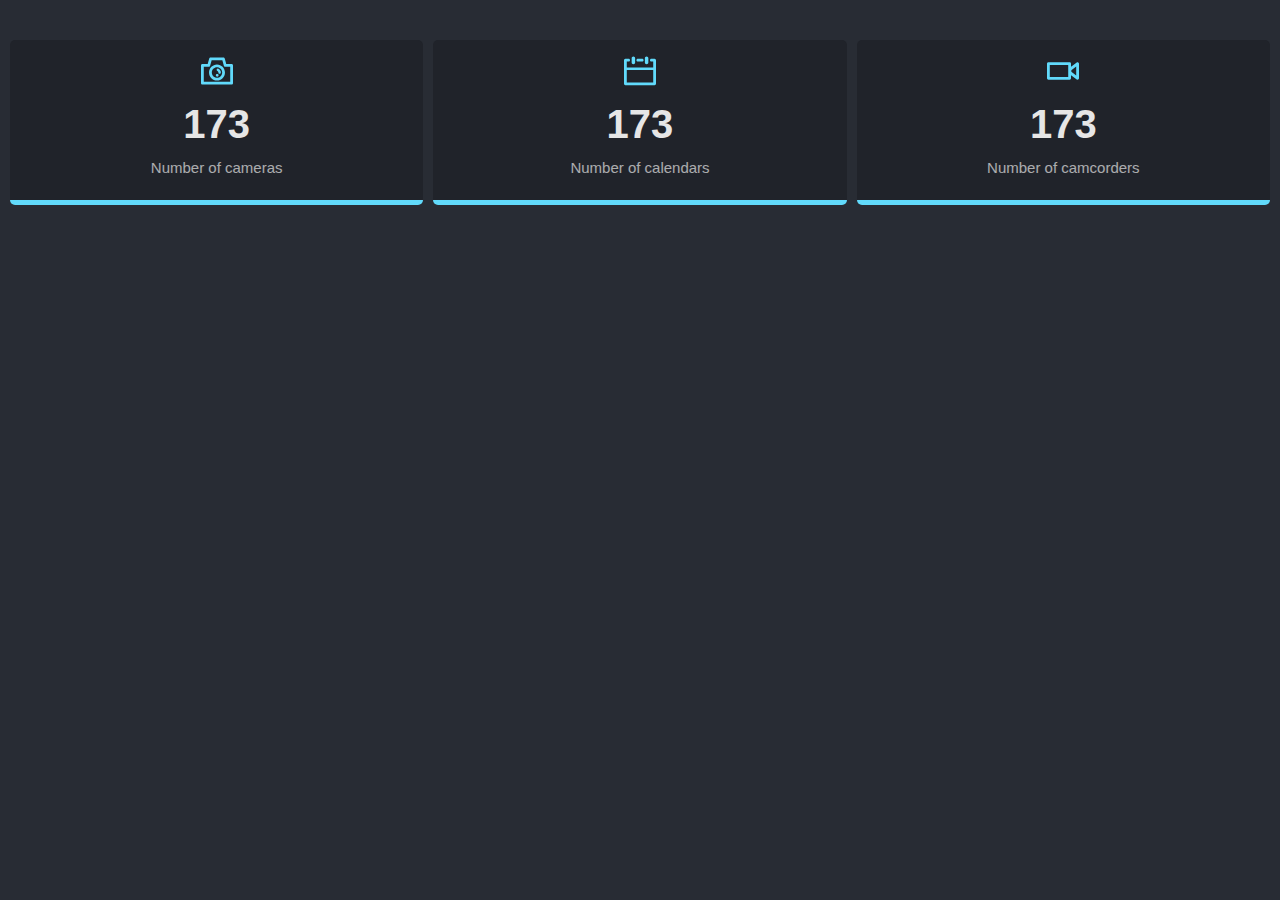
<file: counter/index.html>
<!DOCTYPE html>
<html lang="en">
<head>
   <meta charset="UTF-8">
   <meta name="viewport" content="width=device-width, initial-scale=1.0">
   <link rel="stylesheet" href="styles.css">
   <title>Counter - ClaudiStack</title>
</head>
<body>
   <section class="container">
      <article class="card" data-value="500">
         <div class="card-header">
            <svg class="icon">
               <use href="sprite.svg#camera"></use>
            </svg>
            <h2 class="card-heading">000</h2>
         </div>
         <p class="card-content">Number of cameras</p>
      </article>
      <article class="card" data-value="2000">
         <div class="card-header">
            <svg class="icon">
               <use href="sprite.svg#calendar"></use>
            </svg>
            <h2 class="card-heading">000</h2>
         </div>
         <p class="card-content">Number of calendars</p>
      </article>
      <article class="card" data-value="1000">
         <div class="card-header">
            <svg class="icon">
               <use href="sprite.svg#camcorder"></use>
            </svg>
            <h2 class="card-heading">000</h2>
         </div>
         <p class="card-content">Number of camcorders</p>
      </article>
   </section>
   <script src="main.js"></script>
</body>
</html>
</file>
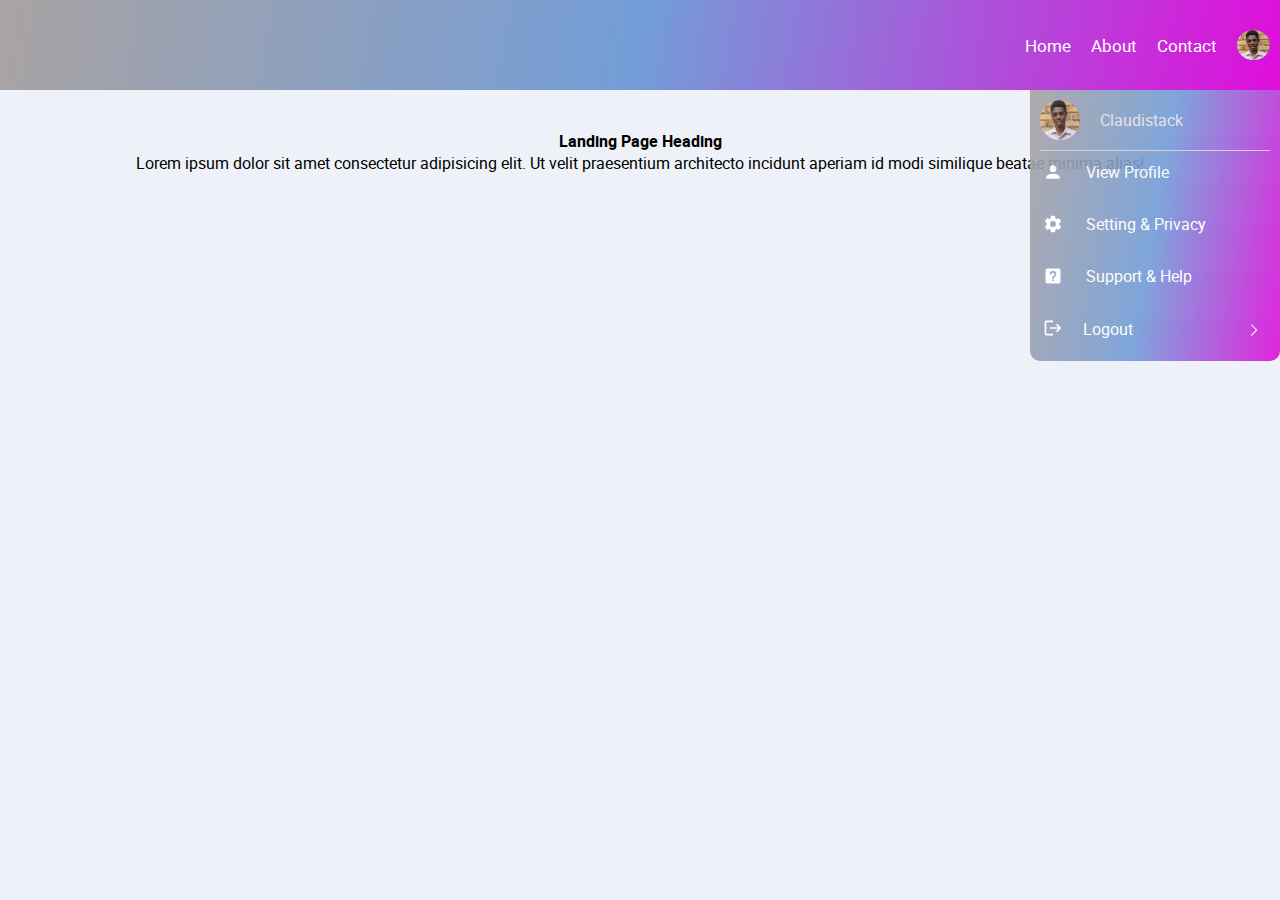
<file: dropDownList/index.html>
<!DOCTYPE html>
<html lang="en">
<head>
   <meta charset="UTF-8">
   <meta name="viewport" content="width=device-width, initial-scale=1.0">
   <link rel="stylesheet" href="./style/styles.css">
   <title>Dropdown List | claudistack</title>
</head>
<body>
   <nav class="nav-container">
      <ul class="nav_list">
         <li class="list_item"><a href="#">Home</a></li>
         <li class="list_item"><a href="#">About</a></li>
         <li class="list_item"><a href="#">Contact</a></li>
         <li class="list_item">
            <img class="img toggle" src="./images/photoshop.webp" alt="user image">
         </li>
      </ul>
   </nav>
   <div class="sub-container expanded">
      <header class="header">
         <img class="img" src="./images/photoshop.webp" alt="user">
         <span>Claudistack</span>
      </header>
      <div class="content">
         <div class="media">
            <div class="icon-container">
               <svg class="icon">
                  <use href="./images/sprite.svg#account"></use>
               </svg>
            </div>
            <a href="#">View Profile</a>
         </div>
         <div class="media">
            <div class="icon-container">
               <svg class="icon">
                  <use href="./images/sprite.svg#setting"></use>
               </svg>
            </div>
            <a href="#">Setting & Privacy</a>
         </div>
         <div class="media">
            <div class="icon-container">
               <svg class="icon">
                  <use href="./images/sprite.svg#help"></use>
               </svg>
            </div>
            <a href="#">Support & Help</a>
         </div>
         <div class="media">
            <div class="icon-container">
               <svg class="icon">
                  <use href="./images/sprite.svg#logout"></use>
               </svg>
               <a href="#">Logout</a>
            </div>
            <svg class="icon chevron">
               <use href="./images/sprite.svg#chevron"></use>
            </svg>
         </div>
      </div>
   </div>
   <div class="block">
      <header class="block-header">
         <h2>Landing Page Heading</h2>
         <p>Lorem ipsum dolor sit amet consectetur adipisicing elit. Ut velit praesentium architecto incidunt aperiam id modi similique beatae minima alias!</p>
      </header>
      <div class="block-content">
      </div>
   </div>
   <script src="./js/main.js"></script>
</body>
</html>
</file>
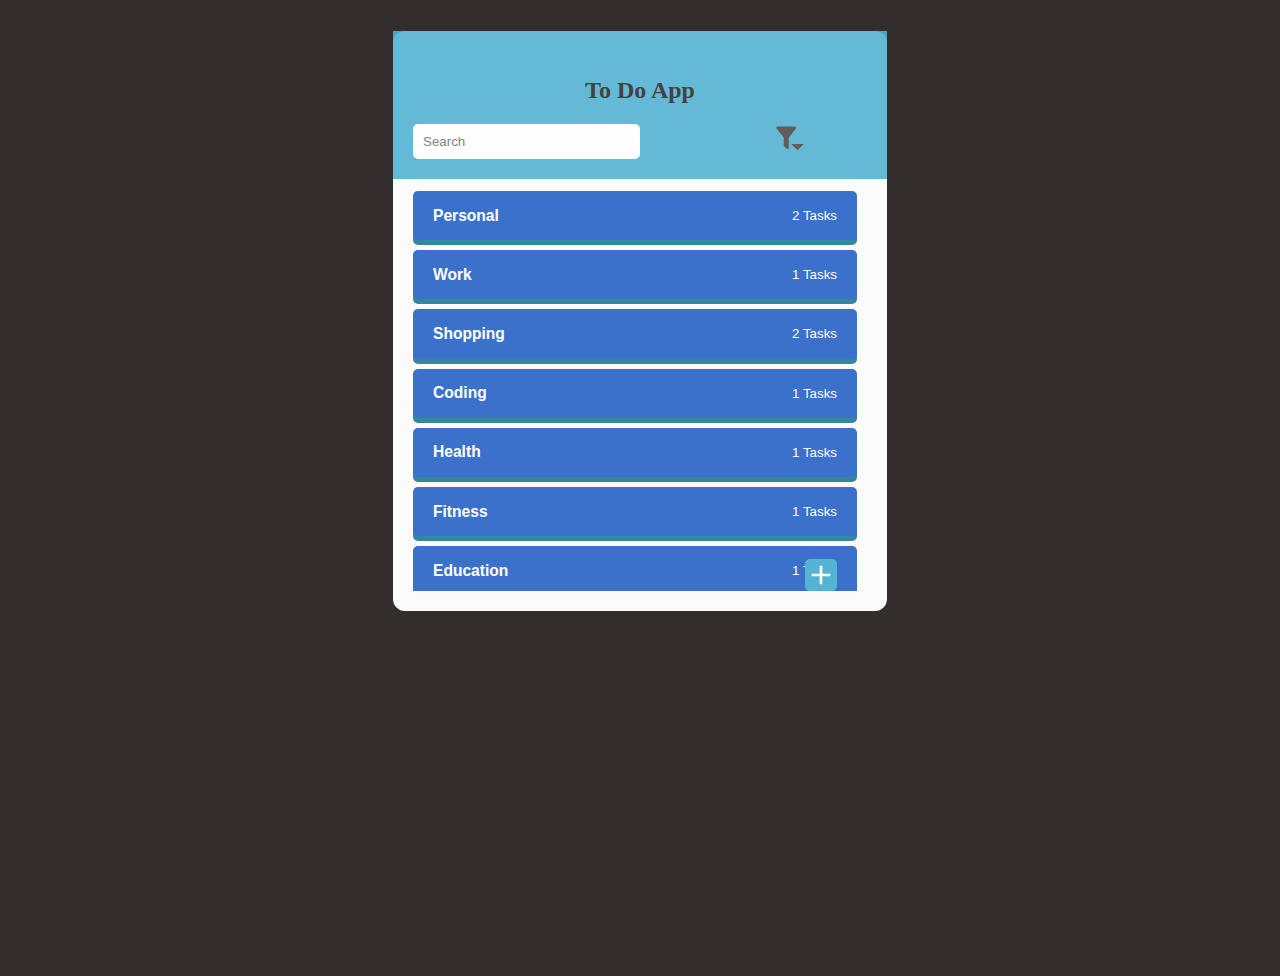
<file: GoogleToDoApp/index.html>
<!DOCTYPE html>
<html lang="en">
<head>
   <meta charset="UTF-8">
   <meta name="viewport" content="width=device-width, initial-scale=1.0">
   <title>GoogleToDoApp | Claudistack</title>
   <link rel="stylesheet" href="./styles/styles.css">
</head>
<body>
   <div class="container">
      <div class="todo-app">
         <div class="todo-app-header">
            <button type="button" class="btn back">back</button>
            <h2 class="todo-app-heading">To Do App</h2>
            <div class="icon-group">
               <input type="text" name="search" id="search" placeholder="Search">
               <svg class="icon">
                  <use href="./styles/sprite.svg#filter-menu"></use>
               </svg>
            </div>
         </div>
         <div class="content">
            <button  type="button" class="task btn">
               <h3>Personal</h3>
               <p class="task-number">5 tasks</p>
            </button>
            <button  type="button" class="task btn">
               <h3>Work</h3>
               <p class="task-number">5 tasks</p>
            </button>
            <button  type="button" class="task btn">
               <h3>Shopping</h3>
               <p class="task-number">5 tasks</p>
            </button>
            <button  type="button" class="task btn">
               <h3>Coding</h3>
               <p class="task-number">5 tasks</p>
            </button>
            <button  type="button" class="task btn">
               <h3>Health</h3>
               <p class="task-number">5 tasks</p>
            </button>
            <button  type="button" class="task btn">
               <h3>Fitness</h3>
               <p class="task-number">5 tasks</p>
            </button>
            <button  type="button" class="task btn">
               <h3>Education</h3>
               <p class="task-number">5 tasks</p>
            </button>
            <button  type="button" class="task btn">
               <h3>Finance</h3>
               <p class="task-number">5 tasks</p>
            </button>
         </div>
         <div class="show-category">
            <div class="category">
               <h2 class="category-heading">Personal</h2>
               <span class="tasks_number">5 task</span>
            </div>
            <section class="category-content">
               <article class="category-task">
                  <div class="input-group">
                     <input type="checkbox" name="checkbox" id="checkbox">
                     <label class="checkbox" for="checkbox">One</label>
                  </div>
                  <span class="span"></span>
               </article>
            </section>
            <div class="add-task-icon">
               <svg class="icon add">
                     <use href="./styles/sprite.svg#plus"></use>
               </svg>
            </div>
            <div class="add-task-form">
               <input type="text" id="input" placeholder="Add Task">
               <button class="btn" id="add-one" type="submit">Add one</button>
            </div>
         </div>
         <div class="add-category">
            <form class="form">
               <input type="text" class="btn" name="task-input"    id="task-input" placeholder="Please add task">
               <select class="btn" id="categories" title="categories">
                  <option value="Personal">Personal</option>
                  <option value="Work">Work</option>
                  <option value="Shopping">Shopping</option>
                  <option value="Coding">Coding</option>
                  <option value="Health">Health</option>
                  <option value="Fitness">Fitness</option>
                  <option value="Education">Education</option>
                  <option value="Finance">Finance</option>
               </select>
               <button class="btn" id="catBtn" type="button">Add one</button>
               <button class="btn" type="reset">Cancel</button>
            </form>
            <div class=" add-task-icon ">
               <svg class="icon screen">
                  <use href="./styles/sprite.svg#plus"></use>
               </svg>
            </div>
         </div>
         <button  type="button" class="btn to-scrn">Back</button>
      </div>
   </div>
   <script src="./js/main.js"></script>
</body>
</html>
</file>
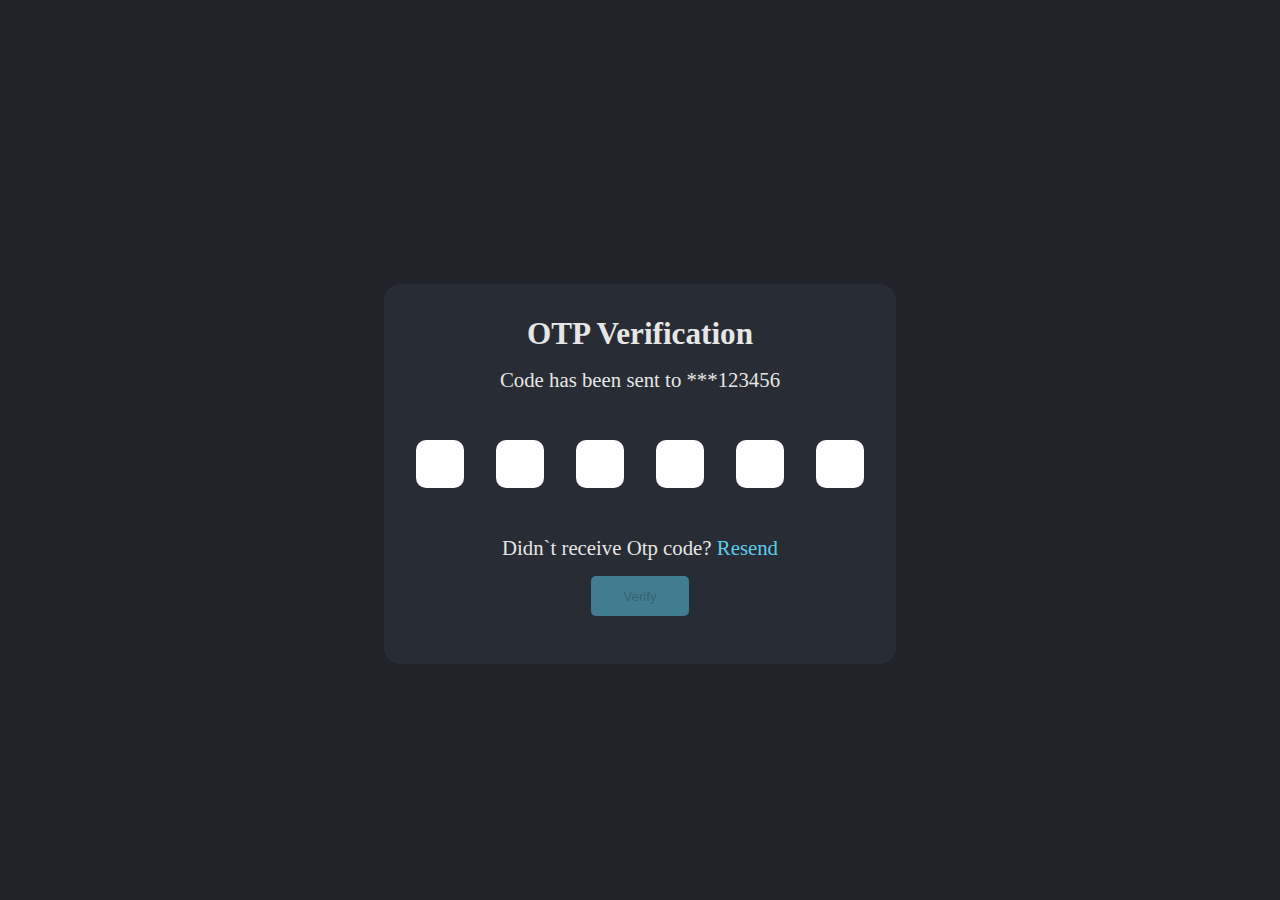
<file: otps/index.html>
<!DOCTYPE html>
<html lang="en">
<head>
	<meta charset="UTF-8">
	<meta name="viewport" content="width=device-width, initial-scale=1.0">
	<link rel="stylesheet" href="styles.css">
	<title>Otp | Claudistack</title>
</head>
<body>
	<div class="message">Verified</div>
	<div class="container">
		<div class="otp-header">
			<h2 class="otp-heading">OTP Verification</h2>
			<p class="otp-content">Code has been sent to ***123456</p>
		</div>
		<div class="input-group">
			<div class="card">
			<input aria-label="one" type="text" name="one" class="input-item" id="one">
			<input  aria-label="one" type="text" name="two" class="input-item" id="two">
			<input  aria-label="one" type="text" name="three" class="input-item" id="three">
			<input  aria-label="one" type="text" name="four" class="input-item" id="four">
			<input  aria-label="one" type="text" name="five" class="input-item" id="five">
			<input  aria-label="one"type="text" name="six" class="input-item" id="six">
		</div>
		<span>Didn`t receive Otp code? <a href="#">Resend</a></span>
		<button type="button" class="btn">Verify</button>
		</div>
	</div>
	<script src="main.js"></script>
</body>
</html>
</file>
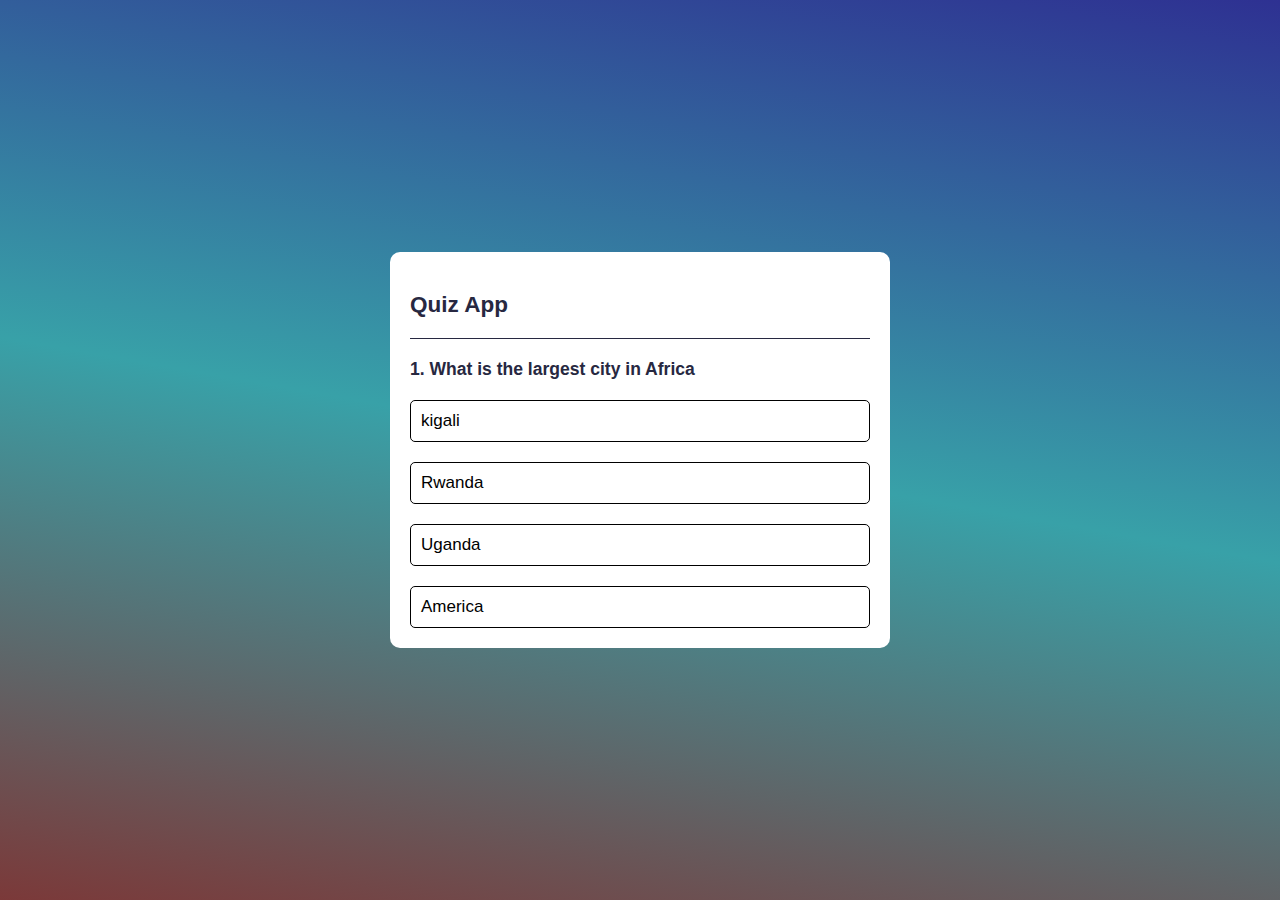
<file: quizApp/index.html>
<!DOCTYPE html>
<html lang="en">
<head>
   <meta charset="UTF-8">
   <meta name="viewport" content="width=device-width, initial-scale=1.0">
   <link rel="stylesheet" href="./style/styles.css">
   <title>Quiz App | Claudistack</title>
</head>
<body>
   <div class="container">
      <div class="quiz-app">
         <header class="quiz-app_header">
            <h2>Quiz App</h2>
         </header>
         <div class="quiz-content">
            <h3 id="question">Question Goes Here</h3>
            <div id="answers">
            </div>
         </div>
         <button class="btn" id="next-btn" type="submit">Next</button>
      </div>
   </div>
   <script src="./js/main.js"></script>
</body>
</html>
</file>
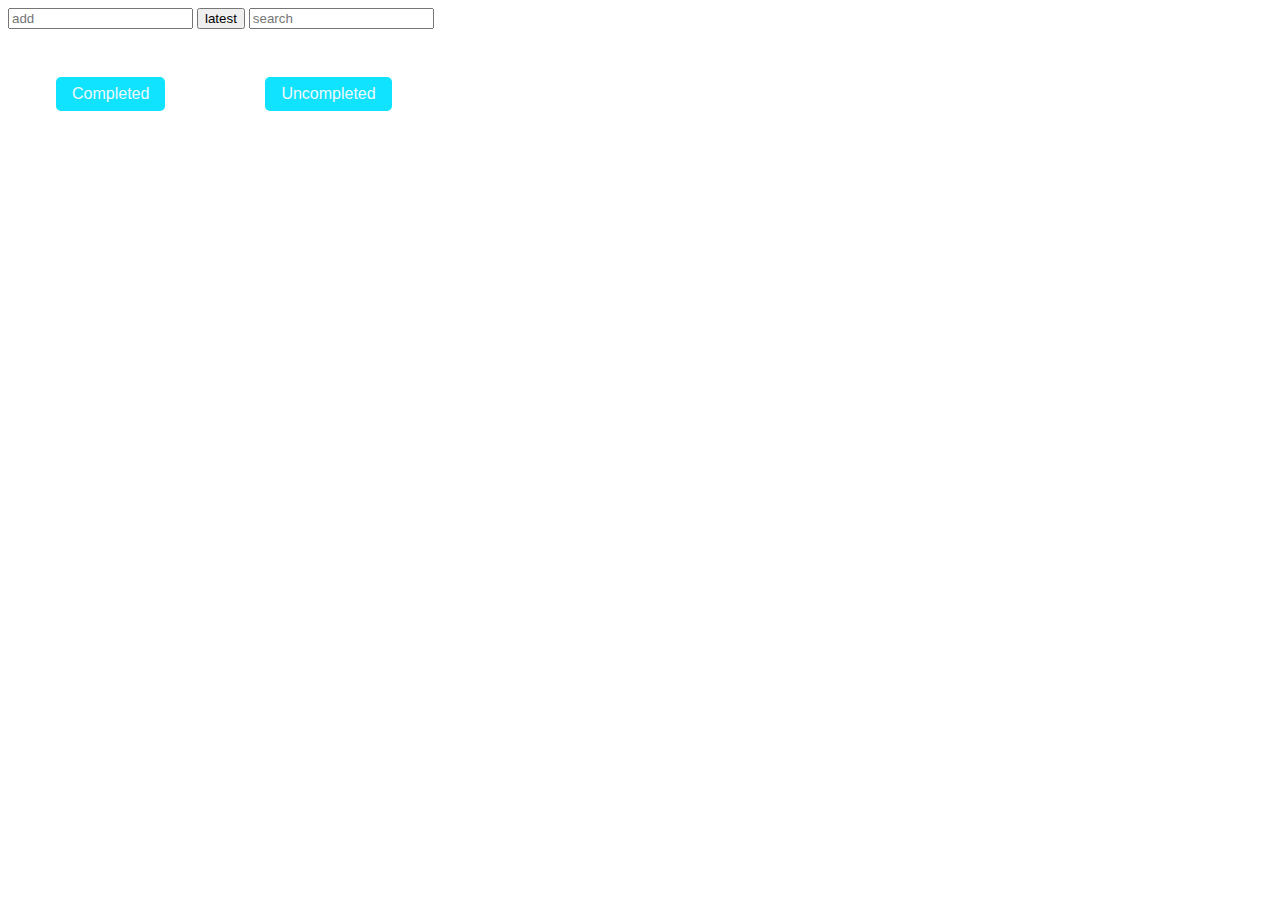
<file: taskApp/index.html>
<!DOCTYPE html>
<html lang="en">
<head>
   <meta charset="UTF-8">
   <meta name="viewport" content="width=device-width, initial-scale=1.0">
   <link rel="stylesheet" href="./styles.css">
   <title>Tasks App</title>
</head>
<body>
   <div class="container">
      <input type="text" id="add" placeholder="add">
      <button type="button" onclick="keepNote.reverse()">latest</button>
      <input type="text" id="search" placeholder="search">
      <section class="tasks-container">    
      </section>
      <button type="button" class="tasks_number">Completed</button>
      <button type="button" class="complete">Uncompleted</button>
   </div>
   <script src="./main.js"></script>
</body>
</html>
</file>
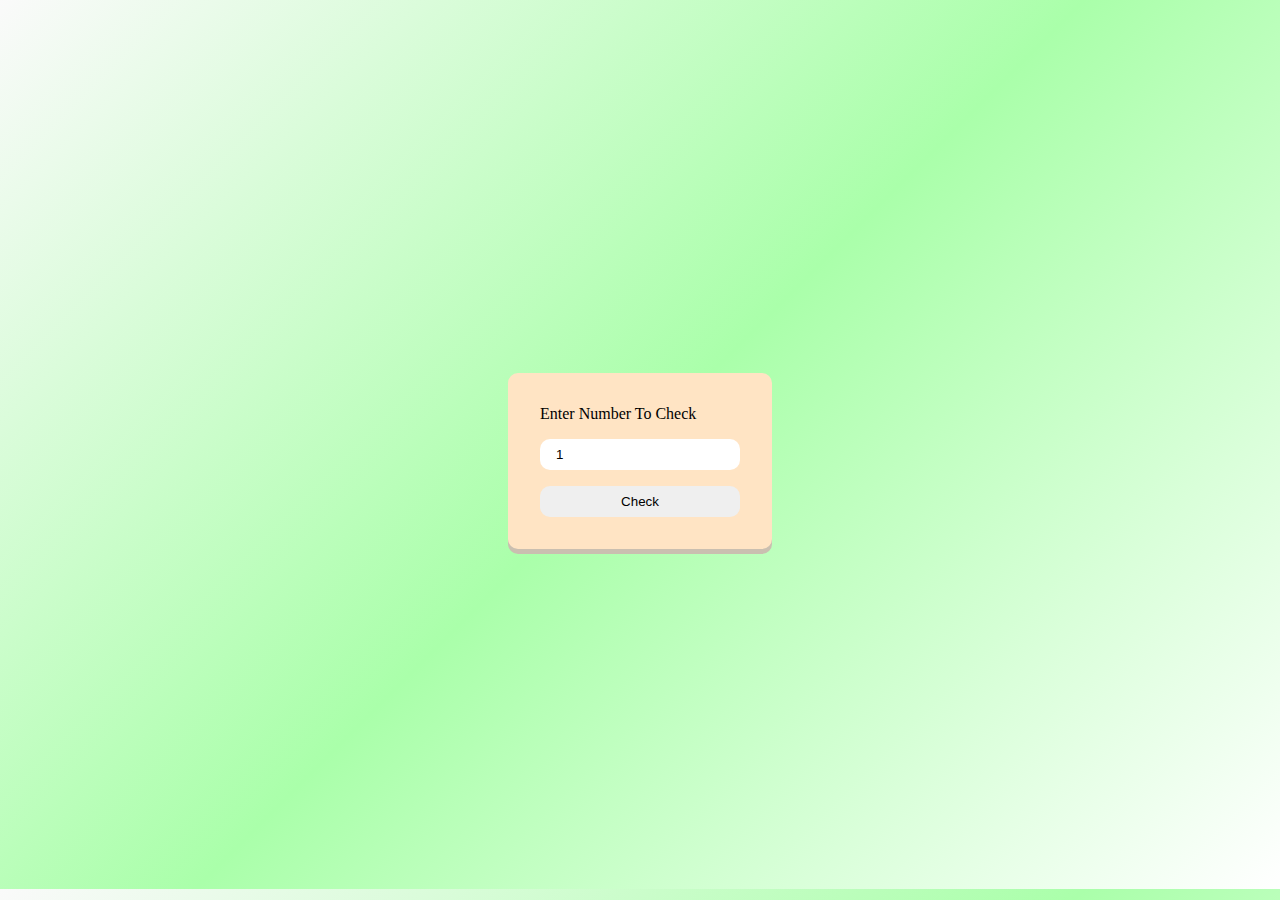
<file: Components/check.html>
<!DOCTYPE html>
<html lang="en">
<head>
   <meta charset="UTF-8">
   <meta name="viewport" content="width=device-width, initial-scale=1.0">
   <title>Prime Number | claudiStack</title>
   <style>
      body {
         height: 97vh;
         display: flex;
         flex-direction: column;
         justify-content: center;
         align-items: center;
         background: linear-gradient(135deg, #fafafa, #afa, #fff);
      }
      .input-group {
         display: flex;
         flex-direction: column;
         width: 200px;
         gap: 1rem;
         background-color: bisque;
         padding: 2rem;
         border-radius: 10px;
         box-shadow: 0 5px rgb(202, 191, 176);
      }
      .btn {
         transition: all 0.4s;
      }
      #number, .btn {
         outline: none;
         border-radius: 10px;
         border: 0;
         padding: 0.5rem 1rem;
      }
      .btn:hover {
         cursor: pointer;
         background-color: rgb(147, 148, 148);
         color: aliceblue;
         transform: translate(1px) rotate(2deg);
      }
      .alert {
         width: 250px;
         margin-bottom: 1rem;
         background-color: rgb(169, 169, 203);
         display: block;
         text-align: center;
         padding: .5rem;
         border-radius: 1rem;
         transition: all;
         transform: translateY(-100px);
         max-height: 0;
         opacity: 0;
      }
      .alert.show {
         max-height: 100%;
         opacity: 1;
         transform: translateY(-100px) translateY(100px);
      }
   </style>
</head>
<body>
   <span class="alert"></span>
   <div class="input-group">
      <label for="number">Enter Number To Check</label>
      <input type="number" min="1" name="number" id="number" value="1">
      <button type="button" class="btn">Check</button>
   </div>
   <script src="main.js">
   </script>
</body>
</html>
</file>
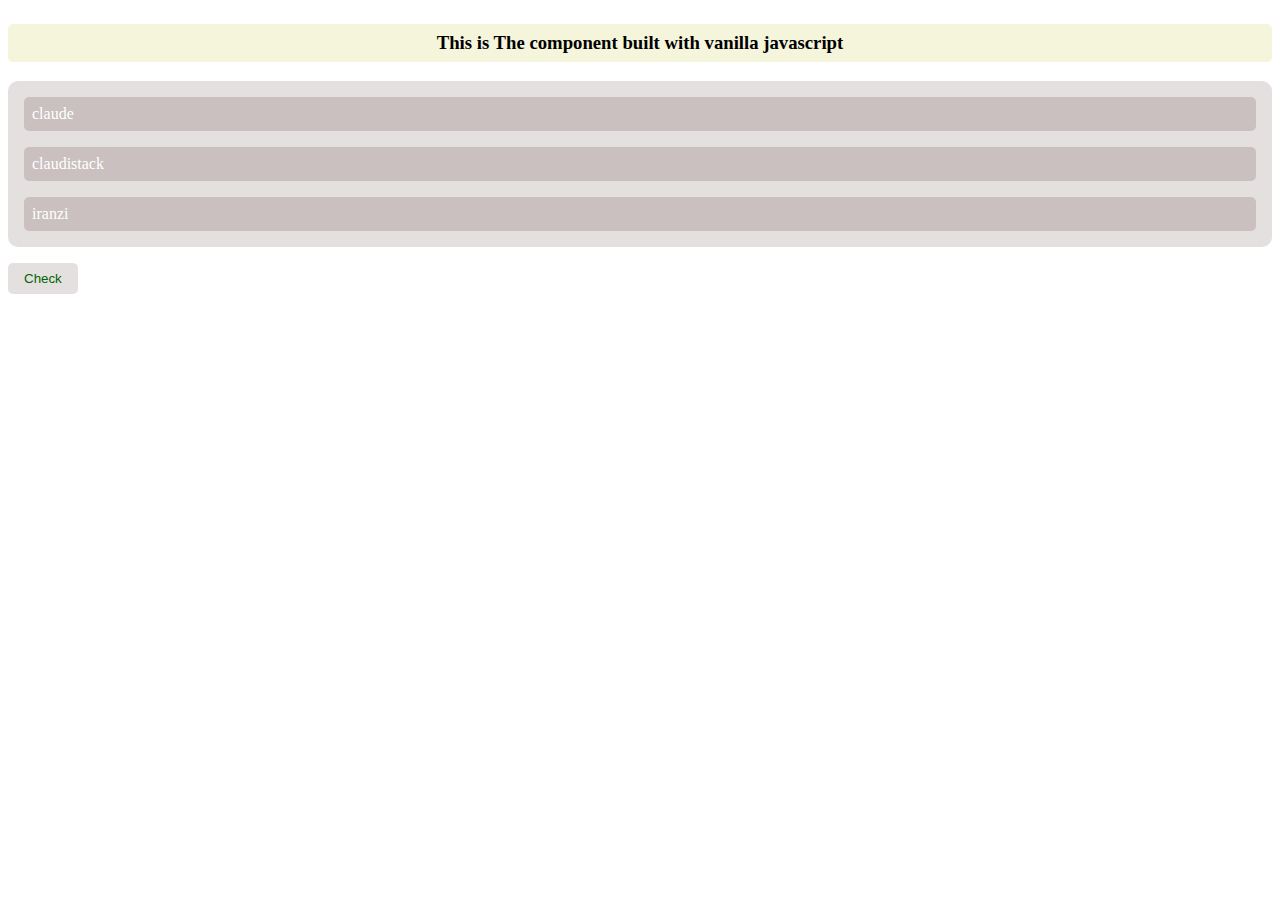
<file: Components/lists.html>
<!DOCTYPE html>
<html lang="en">
<head>
   <meta charset="UTF-8">
   <meta name="viewport" content="width=device-width, initial-scale=1.0">
   <title>Lists Component</title>
   <style>
      * {
         box-sizing: border-box;
      }
      h3, 
      .list-group-item, 
      .btn, 
      .alert{
         border-radius: 5px;
         padding: .5rem;
         border: 0;
      }
      h3 {
         background-color: beige;
         text-align: center;
         margin-top: 0;
      }
      .list-group {
         margin: 0;
         padding: 0 1rem 1rem;
         overflow: hidden;
         list-style: none;
         background-color: #e4e0e0;
         border-radius: 10px;
      }
      .list-group-item {
         margin-top: 1rem;
         background-color: #cac0c0;
         color: #ffffff;
      }
      .btn {
         margin-top: 1rem;
         padding: .5rem 1rem;
         background-color: #e4e0e0;
         color: darkgreen;
      }
      .btn:hover, .list-group-item:hover {
         cursor: pointer;
         background-color: antiquewhite;
         color: black;
      }
      .alert {
         background-color: rgb(78, 123, 123);
         color: #ffffff;
         text-align: center;
         max-height: 100%;
         opacity: 1;
         transition: transform 1s ease-in;
      }
      .alert.hide {
         opacity: 0;
         max-height: 0;
         transform: translateY(-15px);
      }
      .list-group-item.clicked {
         background-color: black;
         color: #cac0c0;
      }
   </style>
</head>
<body>
   <div class="alert hide">I am an Alert</div>
   <h3>This is The component built with vanilla javascript</h3>
   <ul class="list-group">
      <li class="list-group-item">one</li>
      <li class="list-group-item">Two</li>
      <li class="list-group-item">Three</li>
   </ul>
   <button type="button" class="btn">Check</button>
   <script>
      const lists = ['claude', 'claudistack', 'iranzi'];
      const listGroup = document.querySelector('.list-group');
      const btn = document.querySelector('.btn');
      const alert = document.querySelector('.alert');
      
      listGroup.innerHTML = ''
      lists.map((item, index) => {
         const list = document.createElement('li')
         list.innerHTML = item
         list.classList.add('list-group-item')
         listGroup.appendChild(list);
         list.addEventListener('click', () => {
            list.classList.toggle('clicked')
         })
      });
      btn.addEventListener('click', ()  => {
         alert.innerHTML = "Wamaneye ko Wakanze check btn?"
         alert.classList.remove('hide');
         setTimeout(() => {
            alert.classList.add('hide');
         }, 3000);
         const items = document.querySelectorAll('.list-group-item');
         Array.from(items).forEach(item => item.matches('.clicked') && item.classList.remove('clicked'));
      })
     
   </script>
</body>
</html>
</file>
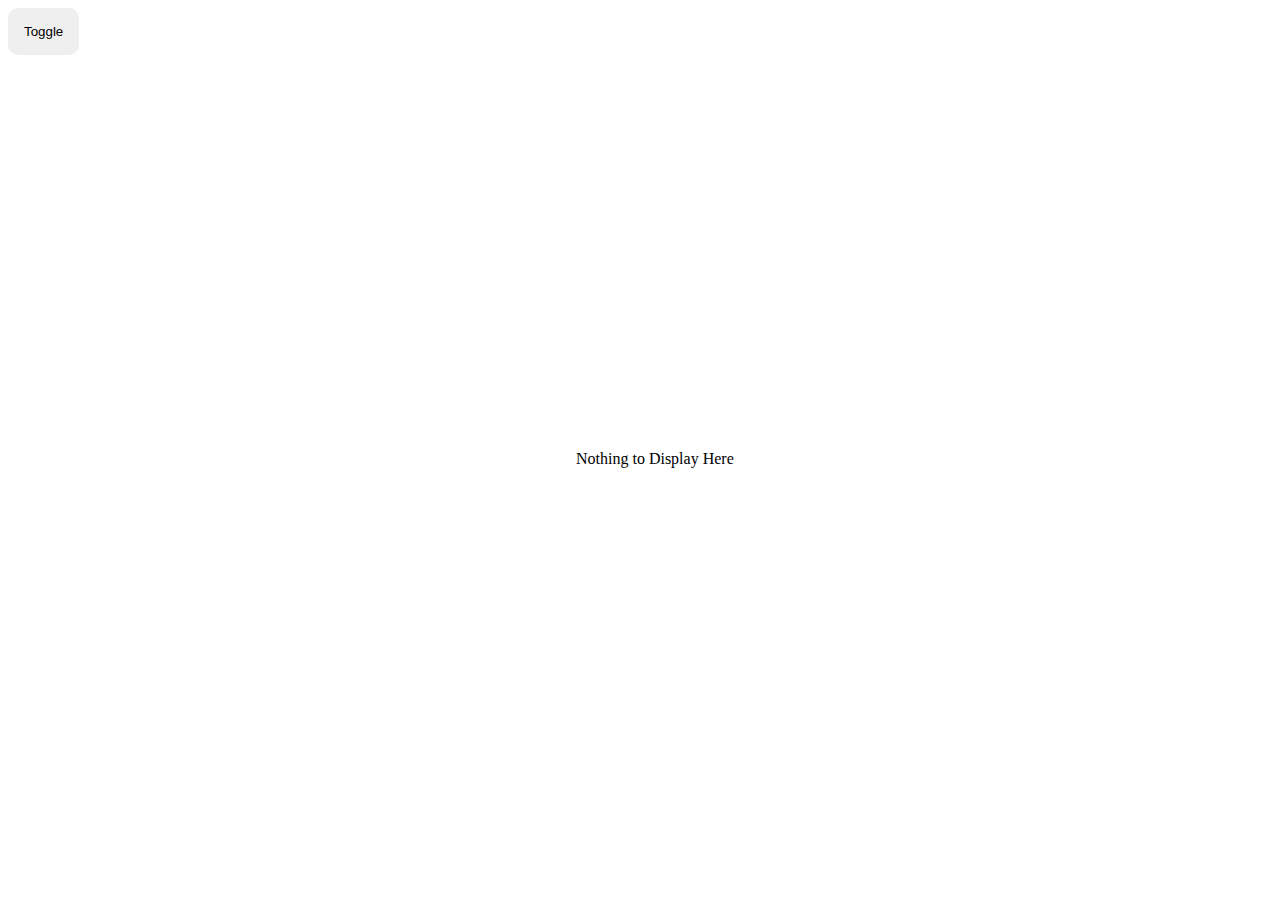
<file: Components/togleBlack.htm>
<!DOCTYPE html>
<html lang="en">
<head>
   <meta charset="UTF-8">
   <meta name="viewport" content="width=device-width, initial-scale=1.0">
   <title>Toggle | ClaudiStack</title>
   <style>
      .body {
         background-color: #fff;
      }
      .black{
         background-color: black;
         color: #fff;
      }
      .btn {
         padding: 1rem;
         border-radius: 10px;
         outline: none;
         border: 0;
      }
      .black .btn:hover {
         background-color: antiquewhite;
         color: black;
      }
      .btn:hover {
         background-color: black;
         color: #fff;
         cursor: pointer;
      }
      .container {
        position: absolute;
        top: 50%;
        left: 45%;

      }
   </style>
</head>
<body class="body">
   <button type="button" class="btn">Toggle</button>
   <div class="container">
      Nothing to Display Here
   </div>
   <script>
      const btn = document.querySelector('.btn');
      const body = document.querySelector('.body');
      btn.addEventListener('click', () => {
         body.classList.toggle('black');
      })
   </script>
</body>
</html>
</file>
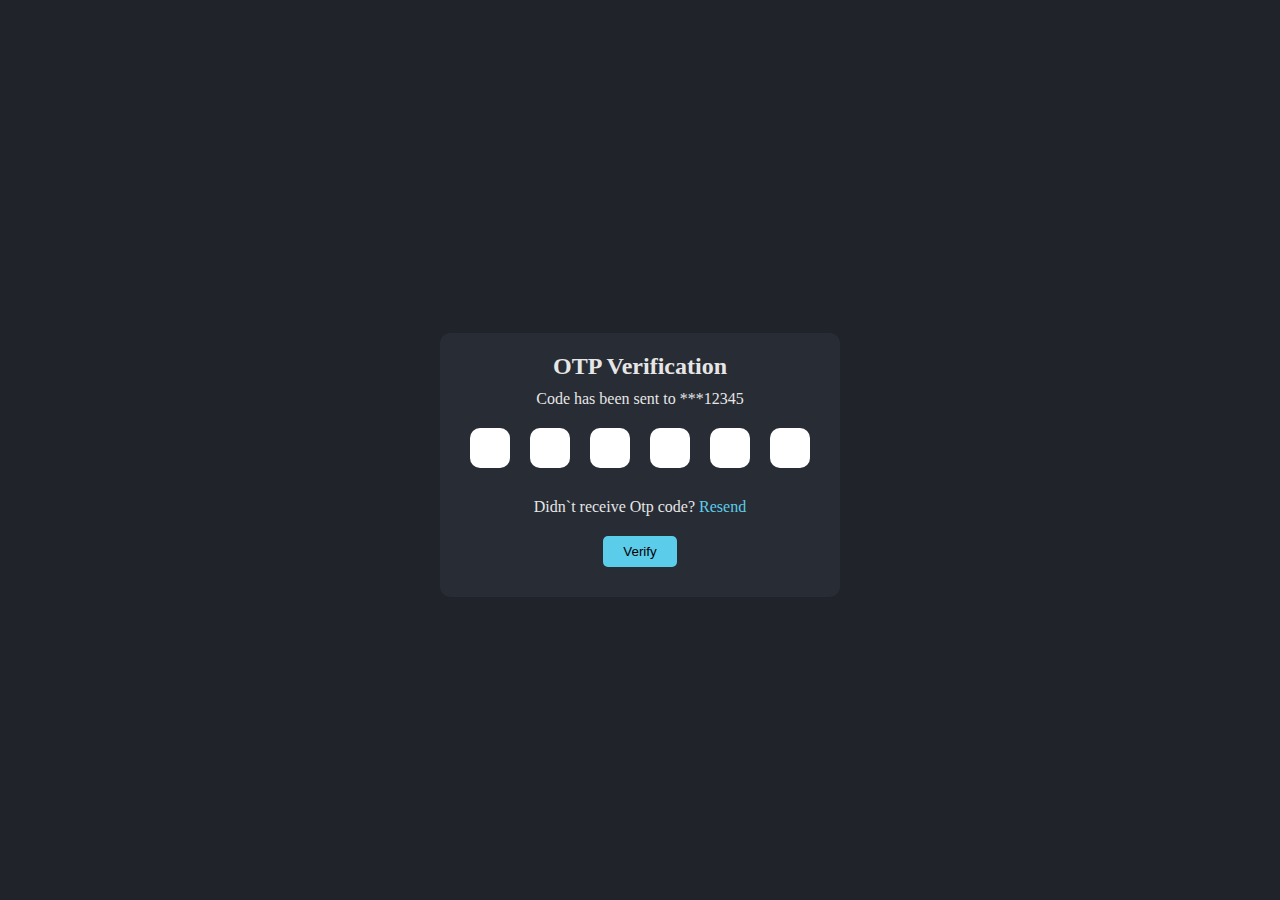
<file: otp/otp.html>
<!DOCTYPE html>
<html lang="en">
<head>
	<meta charset="UTF-8">
	<meta name="viewport" content="width=device-width, initial-scale=1.0">
	<link rel="stylesheet" href="styles.css">
	<title>Otp | Claudistack</title>
</head>
<body>
	<div class="message">Verified</div>
	<div class="container">
		<div class="otp-header">
			<h2 class="otp-heading">OTP Verification</h2>
			<p class="otp-content">Code has been sent to ***12345</p>
		</div>
		<div class="input-group">
			<div class="card">
			<input aria-label="one" type="text" name="one" class="input-item" id="one">
			<input  aria-label="one" type="text" name="two" class="input-item" id="two">
			<input  aria-label="one" type="text" name="three" class="input-item" id="three">
			<input  aria-label="one" type="text" name="four" class="input-item" id="four">
			<input  aria-label="one" type="text" name="five" class="input-item" id="five">
			<input  aria-label="one"type="text" name="six" class="input-item" id="six">
		</div>
		<span>Didn`t receive Otp code? <a href="#">Resend</a></span>
		<button type="button" class="btn">Verify</button>
		</div>
	</div>
	<script src="main.js"></script>
</body>
</html>
</file>
<file: counter/styles.css>
html {
   font-size: 62.5%;
}
* {
   margin: 0;
   padding: 0;
   box-sizing: border-box;
}
:root {
    --accent: #20232A;
    --gradient: linear-gradient(120deg, #61DAFB 0%, #282C34 100%);
    --primary: #61DAFB;
    --secondary: #282C34;
    --text-primary: #E6E6E6;
    --text-secondary: #8892B0;
}

body {
   background-color: var(--secondary);
   color: var(--text-primary);
   line-height: 1.6;
   font-family: 'Segoe UI', Tahoma, Geneva, Verdana, sans-serif;
   font-size: 1.5rem;
}
.container {
   display: grid;
   gap: 1rem;
   grid-template-columns: repeat(3, 1fr);
   padding: 4rem 1rem;
}
.card {
   background-color: var(--accent);
   border-radius: 5px;
   border-bottom: 5px solid #61DAFB;
   text-align: center;
   padding: 1rem 0;
}
.card-heading {
   text-align: center;
   font-size: 4rem;
}
.icon {
   fill: #61DAFB;
   height: 32px;
   width: 32px;
   margin: .5rem;
}
.card-header {
   display: flex;
   justify-content: center;
   flex-direction: column;
   align-items: center;
}
.card-content {
   margin-bottom: 1rem;
   opacity: .7;
}
@media (max-width: 600px) {
   .container {
      grid-template-columns: repeat(2, 1fr);
   }
}
@media (max-width: 400px) {
   .container {
      grid-template-columns: repeat(1, 1fr);
   }
}
</file>
<file: dropDownList/style/styles.css>
@font-face {
    font-family: 'roboto';
    src: url('./fonts/Roboto/roboto-regular-webfont.woff2') format('woff2'),
         url('./fonts/Roboto/roboto-regular-webfont.woff') format('woff');
    font-weight: normal;
    font-style: normal;

}
@font-face {
    font-family: 'roboto';
    src: url('./fonts/Roboto/roboto-bold-webfont.woff2') format('woff2'),
         url('./fonts/Roboto/roboto-bold-webfont.woff') format('woff');
    font-weight: bold;
    font-style: normal;

}

html {
   font-size: 62.5%;
}
* {
   margin: 0;
   padding: 0;
   box-sizing: border-box;
   list-style: none;
   font-size: 1.6rem;
   font-family: "roboto", Arial, Helvetica, sans-serif;
   text-decoration: none;
}
a {
    color: #fff;
}
body {
    background-color: #ebdede;
    min-width: 320px;
}
.nav-container {
    position: sticky;
    background: linear-gradient(100deg, #a9a3a3, #739dd8, #df0edb);
    top: 0;
    z-index: 1;
    display: flex;
    justify-content: flex-end;
    padding: 1rem;
    align-items: center;
    height: 10vh;
}
.nav_list {
    display: flex;
    gap: 2rem;
    justify-content: flex-end;
    align-items: center;
}
.nav_list a {
    color: #fff;
    font-size: 1.7rem;
}
.nav_list .img {
    width: 100%;
    height: 3rem;
    border-radius: 100%;
}
.list_item:last-of-type {
    display: flex;
    align-items: center;
    gap: 1rem;
    cursor: pointer;
}
.list_item:last-of-type:hover {
    border-radius: 100%;
}
.sub-container {
    background: linear-gradient(100deg, #a9a3a3, #739dd8, #df0edb);
    opacity: .9;
    padding: 1rem;
    width: 25rem;
    border-radius: 0 0 1rem 1rem;
    position: absolute;
    right: 0;
    max-height: 100%;
    transform: scaleY(0);
    transform-origin: top;
    transition: transform .4s;
}
.sub-container.expanded {
    transform: scaleY(1);
}
.header {
    display: flex;
    align-items: center;
    gap: 2rem;
    color: #e6e1e1;
}
.header .img {
    width: 4rem;
    height: 4rem;
    border-radius: 100%;
}
.icon-container {
    border-radius: 100%;
    display: flex;
    align-self: center;
    justify-content: center;
    padding: .3rem;
}
.icon {
    width: 2rem;
    height: 2rem;
    fill: #fff;
}
.chevron {
    width: 3rem;
    height: 2.5rem;
}
.media {
    display: flex;
    align-items: center;
    gap: 2rem;
    padding: .8rem 0;
    margin-top: 1rem;
}
.media:first-of-type {
    border-top: 1px solid #d6ccd5;
}
.media:last-of-type {
    display: flex;
    justify-content: space-between;
}
.media:last-of-type .icon-container {
    display: flex;
    gap: 2rem;
}
.media:last-of-type:hover .chevron {
    transform: translateX(5px);
}
.chevron {
    transition: transform 0.6s;
}
.block {
    padding: 4rem 6rem;
    background-color: #eef2f8;
    height: 90vh;
}
.block-header {
    text-align: center;
}
</file>
<file: GoogleToDoApp/styles/styles.css>
html {
   font-size: 62.5%;
}
* {
   box-sizing: border-box;
   padding: 0;
   list-style: none;
}
:root {
   --primary-color: #3B71CA;
   --secondary-color: #9FA6B2;
   --color-accent: #ab68cb;
   --color-success: #14A44D;
   --color-warning: #E4A11B;
   --color-danger: #DC4C64;
   --color-dark: #332D2D;
   --color-info: #54B4D3;
   --color-light: #FBFBFB;
}
body {
   background: var(--color-dark);
   font-size: 1.6rem;
}
.flex {
   display: flex;
}
.container {
   padding-top: 2rem;
   display: flex;
   align-items: center;
   justify-content: center;
}
.todo-app {
   border-radius: 15px;
   border: 3px solid var(--color-dark);
   padding: 2rem;
   width: 500px;
   background-color: var(--color-light);
   position: relative;

}
.filter {
   position: relative;
}
.list-group-item {
   cursor: pointer;
   margin-top: .2rem;
}
.todo-app-header {
   background-color: var(--color-info);
   top: 0;
   left: 0;
   position: absolute;
   width: 100%;
   padding: 2rem;
   opacity: .9;
}
.todo-app-heading {
   margin-top: 0;
   text-align: center;
   color: #332D2D;
}
.icon-group {
   display: grid;
   grid-template-columns: repeat(2, 1fr);
}
#search {
   border-radius: 5px;
   padding: 1rem;
   color: #332D2D;
   border: 0;
   outline: none;
}
.icon-group .icon {
   fill: #564a4a;
}
.btn {
   border-radius: 1rem;
   padding: 1rem;
   border: none;
   cursor: pointer;
}
.btn.color-accent {
   background-color: var(--color-accent);
   color: #fff;
}
@media screen and (max-width: 768px) {
   .todoApp {
      max-width: 50rem;
      min-width: 20rem;
   }
}
.content {
   display: grid;
   grid-template-columns: repeat(auto-fill, minmax(250px, 1fr));
   gap: 1rem;
   max-height: 40rem;
   overflow: auto;
   padding-right: 1rem;
   z-index: -1;
   margin-top: 14rem;
}
.content::-webkit-scrollbar {
   width: 6px;
}
.content::-webkit-scrollbar-track {
   border-radius: 5px;
}
.content::-webkit-scrollbar-thumb {
   border-radius: 2px;
   background-color: #bc8080;
}
.task {
   background-color: var(--primary-color);
   border-radius: 5px;
   width: 100%;
   padding: 0 2rem;
   display: flex;
   justify-content: space-between;
   align-items: center;
   color: #fff;
   transition: all .3s;
   box-shadow: 0 5px #3786a0;
}
.task:hover {
   background-color: var(--color-info);
   transform: translateY(2px) translateX(-3px);
}
.task:nth-child(odd):hover {
   background-color: var(--color-info);
   transform: translateY(-2px) translateX(3px);

}
.back {
   max-height: 0;
   opacity: 0;
}
.show-tasks .content{
   max-height: 0;
   opacity: 0;
   display: block;
}
.show-tasks .screen {
   max-height: 0;
   opacity: 0;
}
.show-tasks .tasks {
   max-height: 100%;
   opacity: 1;
}
.show-tasks .back {
   max-height: 100%;
   opacity: 1;
}
.show-category {
   max-height: 0;
   opacity: 0;
}
.show-tasks .show-category {
   max-height: 100%;
   opacity: 1;
}

.icon{
   fill: #fff;
   height: 3rem;
   cursor: pointer;
}
.icon:hover {
   fill: #332D2D;
}
.tasks-container {
   height: 20rem;
   overflow-y: auto;
}
.show-category {
   position: relative;
}
.category-content {
   height: 20rem;
   max-height: 200px;
   overflow-y: auto;
}
.category-content::-webkit-scrollbar {
   width: 7px;
}
.category-content::-webkit-scrollbar-thumb {
   background-color: var(--color-dark);
   border-radius: 5px;
}
.category {
   display: flex;
   align-items: center;
   justify-content: space-between;
}
.category-heading, .tasks_number {
   border-radius: 5px;
   background-color: var(--color-info);
   color: #fff;
   padding: .4rem 1rem;
}
.input-group {
   display: flex;
   align-items: center;
   gap: 1rem;
}
.category-task {
   display: flex;
   justify-content: space-between;
   align-items: center;
}
#checkbox {
   width: 20px;
   height: 15px;
   cursor: pointer;
}
.span {
   content: url('./trash.svg');
   width: 20px;
   cursor: pointer;
}
.add-task-icon {
   background-color: var(--color-info);
   display: flex;
   border-radius: 5px;
   position: absolute;
   right: 5rem;
   bottom: 2rem;
   cursor: pointer;
}
.add-task-icon .icon {
   fill: #fff;
   height: 32px;
   width: 32px;
}
.add-task-form {
   display: flex;
   flex-direction: column;
   padding: 2rem;
   gap: 2rem;
   background-color: #14A44D;
   border-radius: 5px;
   max-height: 0;
   opacity: 0;

}
.show-input .add-task-form {
   max-height: 100%;
   opacity: 1;
}
.show-input .add-task-icon {
   max-height: 0;
   opacity: 0;
}
.add-task-form .btn {
   background: var(--color-dark);
   color: #fff;
}
#input {
   padding: 1rem;
   border-radius: 5px;
   outline: none;
   border: 0;
   background-color: #fff;
}
.form {
   max-height: 0;
   opacity: 0;
}
.add_screen_Task .content {
   max-height: 0;
   opacity: 0;
}
.add_screen_Task .screen {
   max-height: 0;
   opacity: 0;
}

.add_screen_Task .form {
   max-height: 100%;
   opacity: 1;
   position: relative;
   display: flex;
   flex-direction: column;
   gap: 1rem;
   height: 30rem;
   bottom: -5rem;
}
.add_screen_Task .add-category {
   padding: 2rem;
   background-color: var(--color-info);
   border-radius: 20px;
}

.show-tasks .add-category {
   display: none;
}
.to-scrn {
   position: absolute;
   top: 2rem;
   max-height: 0;
   opacity: 0;
   right: 1rem;
}
.add_screen_Task .to-scrn {
   max-height: 100%;
   opacity: 1;
}
.screen {
   cursor: pointer;
}
#task-input {
   outline: none;
}
</file>
<file: otps/styles.css>
* {
	margin: 0;
	padding: 0;
	box-sizing: border-box;
	list-style: none;
	text-decoration: none;
}
:root {
	--primary: #5CCCEB;
	--secondary: #282C34;
	--accent: #20232A;
	--text-primary: #E6E6E6;
	--flex: flex;
}
body {
	background: var(--accent);
	color: var(--text-primary);
	font-size: 1.3rem;
	display: var(--flex);
	height: 100vh;
	justify-content: center;
	align-items: center;
	flex-direction: column;
	gap: 1rem;
}
.container {
	background: var(--secondary);
	padding: 1rem 0;
	border-radius: 1rem;
	display: var(--flex);
	flex-direction: column;

}
.input-group {
	display: var(--flex);
	flex-direction: column;
	align-items: center;
	gap: 1rem;
}
.card {
	display: var(--flex);
	padding: 1rem;
	
}
.otp-header {
	text-align: center;
	padding: 1rem;
}
.input-item {
	width: 3rem;
	height: 3rem;
	margin: 1rem;
	outline: none;
	text-align: center;
	border-radius: 10px;
	border: 0;
   font-size: 1.6rem;
}
.btn {
	padding: .8rem 2rem;
	background: var(--primary);
	border: 0;
	cursor: pointer;
	border-radius: 5px;
	margin-bottom: 2rem;
}
.otp-content {
	margin-top: 1rem;
}
a {
	color: var(--primary);
}
.btn:disabled {
	cursor: no-drop;
	opacity: .5;
}
.message {
	background: var(--primary);
	width: 400px;
	text-align: center;
	padding: 1rem;
	border-radius: 10px;
	max-height: 0;
	opacity: 0;
	transition: all 3.s;
}
.show {
	max-height: 100%;
	opacity: 1;
	transform: translateY(-10px);
}
</file>
<file: quizApp/style/styles.css>
@font-face {
    font-family: 'opens-sans';
    src: url('./fonts/opensans-regular-webfont.woff2') format('woff2'),
         url('./fonts/opensans-regular-webfont.woff') format('woff');
    font-weight: normal;
    font-style: normal;

}
@font-face {
    font-family: 'Poppins';
    src: url('./fonts/opensans-bold-webfont.woff2') format('woff2'),
         url('./fonts/opensans-bold-webfont.woff') format('woff');
    font-weight: bold;
    font-style: normal;

}
html {
   font-size: 62.5%;
}
* {
   box-sizing: border-box;
   font-family: "open-sans", Arial, Helvetica, sans-serif;
   margin: 0;
   padding: 0;
   list-style: none;
   border: 0;
}
:root {
   --primary-color: #38a1a8;
   --secondary-color: #2E3192;
   --accent-color: #ad28ade2;
   --border-radius: 50%;
   --color: #ffffff;

}
body {
    font-size: 1.5rem;
    color: #ffffff;
}
.container {
   display: flex;
   height: 100vh;
   justify-content: center;
   align-items: center;
   background: linear-gradient(190deg, #2E3192, #38a1a8, #7b3939);
}
.quiz-app {
   background-color: #ffffff;
   color: #272841;
   width: 500px;
   padding: 2rem;
   border-radius: 10px;
}
.quiz-app_header {
   margin-bottom: 2rem;
   padding: 2rem 0;
   border-bottom: 1px solid;
}
.btn {
   border: 1px solid;
   padding: 1rem;
   margin-top: 2rem;
   border-radius: 5px;
   display: block;
   width: 100%;
   text-align: start;
   font-size: 1.7rem;
   background-color: #ffffff;
   transition: all .5s;
}
.btn:hover:not(:disabled) {
   background-color: #38a1a8;
   color: #ffffff;
   cursor: pointer;
}

.btn:disabled {
   cursor: no-drop;
}
#next-btn {
   background-color: #38a1a8;
   width: auto;
   font-size: 1.5rem;
   padding: .7rem 2rem;
   margin: 1rem auto;
   color: #ffffff;
}
#next-btn:hover {
   background-color: #0f0f0f;
}
.correct {
   background-color: #2E3192;
   color: #ffffff;
}
.correct:hover {
   background-color: #2E3192;
}
.incorrect {
   background-color: #7b3939;
   color: #ffffff;
}
.incorrect:hover {
   background-color: #7b3939;
}
</file>
<file: taskApp/styles.css>
.tasks_number, .complete {
   background-color: rgb(15, 227, 255);
   padding: .5rem 1rem;
   color: aliceblue;
   border: 0;
   font-size: 1rem;
   border-radius: 5px;
   margin: 3rem;
}
</file>
<file: otp/styles.css>
html {
	font-size: 62.5%;
}
* {
	margin: 0;
	padding: 0;
	box-sizing: border-box;
	list-style: none;
	text-decoration: none;
}
:root {
	--primary: #5CCCEB;
	--secondary: #282C34;
	--accent: #20232A;
	--text-primary: #E6E6E6;
	--flex: flex;
}
body {
	background: var(--accent);
	color: var(--text-primary);
	font-size: 1.6rem;
	display: var(--flex);
	height: 100vh;
	justify-content: center;
	align-items: center;
	flex-direction: column;
	gap: 1rem;
}
.container {
	background: var(--secondary);
	padding: 1rem 0;
	border-radius: 1rem;
	display: var(--flex);
	flex-direction: column;

}
.input-group {
	display: var(--flex);
	flex-direction: column;
	align-items: center;
	gap: 2rem;
}
.card {
	display: var(--flex);
	padding: 0 2rem;
	
}
.otp-header {
	text-align: center;
	padding: 1rem;
}
.input-item {
	width: 4rem;
	height: 4rem;
	margin: 1rem;
	outline: none;
	text-align: center;
	border-radius: 10px;
	border: 0;
}
.btn {
	padding: .8rem 2rem;
	background: var(--primary);
	border: 0;
	cursor: pointer;
	border-radius: 5px;
	margin-bottom: 2rem;
}
.otp-content {
	margin-top: 1rem;
}
a {
	color: var(--primary);
}
.btn:disabled {
	cursor: no-drop;
	opacity: .5;
}
.message {
	background: var(--primary);
	width: 400px;
	text-align: center;
	padding: 1rem;
	border-radius: 10px;
	max-height: 0;
	opacity: 0;
	transition: all 3.s;
}
.show {
	max-height: 100%;
	opacity: 1;
	transform: translateY(-10px);
}
</file>
